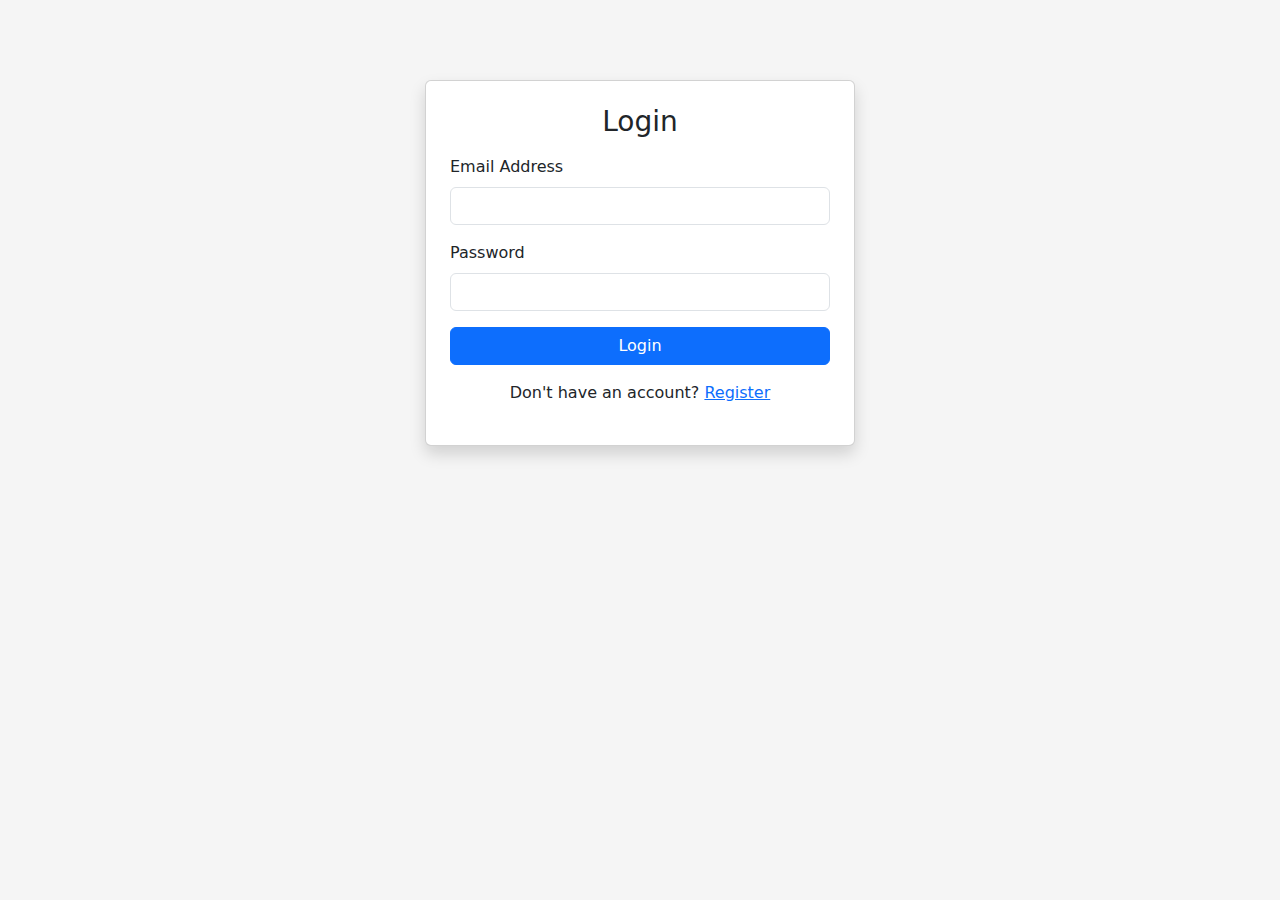
<file: index.html>
<!DOCTYPE html>
<html lang="en">
<head>
    <meta charset="UTF-8" />
    <meta name="viewport" content="width=device-width, initial-scale=1.0" />
    <title>Online Shop - Home</title>

    <!-- Bootstrap 5 -->
    <link href="https://cdn.jsdelivr.net/npm/bootstrap@5.3.0/dist/css/bootstrap.min.css" rel="stylesheet">

    <!-- Google Material Icons -->
    <link href="https://fonts.googleapis.com/icon?family=Material+Icons" rel="stylesheet">

    <!-- Material Design Lite (shadows, buttons, cards) -->
    <link rel="stylesheet" href="https://code.getmdl.io/1.3.0/material.indigo-pink.min.css">

    <!-- Custom CSS -->
    <link rel="stylesheet" href="assets/css/styles.css">

    <style>
        /* Hero section styling */
        .hero {
            height: 80vh;
            background: url('assets/images/banner.jpg') center/cover no-repeat;
            display: flex;
            align-items: center;
            justify-content: center;
            flex-direction: column;
            color: white;
            text-shadow: 0 3px 10px rgba(0,0,0,0.7);
        }

        .hero h1 {
            font-size: 3rem;
            font-weight: 700;
        }

        .hero p {
            font-size: 1.3rem;
            margin-bottom: 20px;
        }
    </style>
</head>
<body>

<!-- ===================== NAVBAR ======================= -->
<nav class="navbar navbar-expand-lg bg-dark navbar-dark shadow-lg">
    <div class="container">
        <a class="navbar-brand fw-bold" href="#">Shop</a>
        <button class="navbar-toggler" type="button" data-bs-toggle="collapse" data-bs-target="#navbarNav">
            <span class="navbar-toggler-icon"></span>
        </button>

        <div class="collapse navbar-collapse" id="navbarNav">
            <ul class="navbar-nav ms-auto" id="navLinks">
                <!-- Populated dynamically -->
            </ul>
        </div>
    </div>
</nav>

<!-- ===================== HERO SECTION ======================= -->
<section class="hero" style="background: url('https://thumbs.dreamstime.com/b/online-shopping-payment-man-using-tablet-cart-icon-digital-marketing-banking-finance-dark-blue-background-172987675.jpg') center/cover no-repeat;">
    <h1>Welcome to AllInOne</h1>
    <p>Discover the best products at amazing prices.</p>

    <a href="shop.html" class="mdl-button mdl-js-button mdl-button--raised mdl-js-ripple-effect mdl-button--colored">
        Start Shopping
    </a>
</section>


<!-- ===================== FEATURES / CATEGORIES SECTION ======================= -->
<div class="container py-5">
    <h2 class="text-center mb-4">Featured Categories</h2>

    <div class="row g-4 text-center">
        <div class="col-md-4">
            <div class="card shadow-md p-4">
                <span class="material-icons md-48">smartphone</span>
                <h4 class="mt-3">Electronics</h4>
            </div>
        </div>

        <div class="col-md-4">
            <div class="card shadow-md p-4">
                <span class="material-icons md-48">chair</span>
                <h4 class="mt-3">Furniture</h4>
            </div>
        </div>

        <div class="col-md-4">
            <div class="card shadow-md p-4">
                <span class="material-icons md-48">styler</span>
                <h4 class="mt-3">Fashion</h4>
            </div>
        </div>
    </div>
</div>


<!-- ===================== SCRIPTS ======================= -->
<script src="https://cdn.jsdelivr.net/npm/bootstrap@5.3.0/dist/js/bootstrap.bundle.min.js"></script>
<script src="https://code.getmdl.io/1.3.0/material.min.js"></script>

<script>
    // Check login status
    const loggedInUser = localStorage.getItem("loggedInUser");

    if (!loggedInUser) {
        // Redirect if not logged in
        window.location.href = "login.html";
    }

    // Navbar rendering
    const nav = document.getElementById("navLinks");

    let user = JSON.parse(localStorage.getItem("users") || "[]")
        .find(u => u.email === loggedInUser);

    const isAdmin = loggedInUser === "admin@gmail.com";

    nav.innerHTML = `
        <li class="nav-item"><a class="nav-link" href="index.html">Home</a></li>
        <li class="nav-item"><a class="nav-link" href="shop.html">Shop</a></li>
        ${isAdmin ? `<li class="nav-item"><a class="nav-link" href="add-product.html">Add Product</a></li>` : ""}
        <li class="nav-item"><a class="nav-link" href="#" id="logoutBtn">Logout</a></li>
    `;

    document.getElementById("logoutBtn").addEventListener("click", function() {
        localStorage.removeItem("loggedInUser");
        window.location.href = "login.html";
    });
</script>

</body>
</html>
</file>
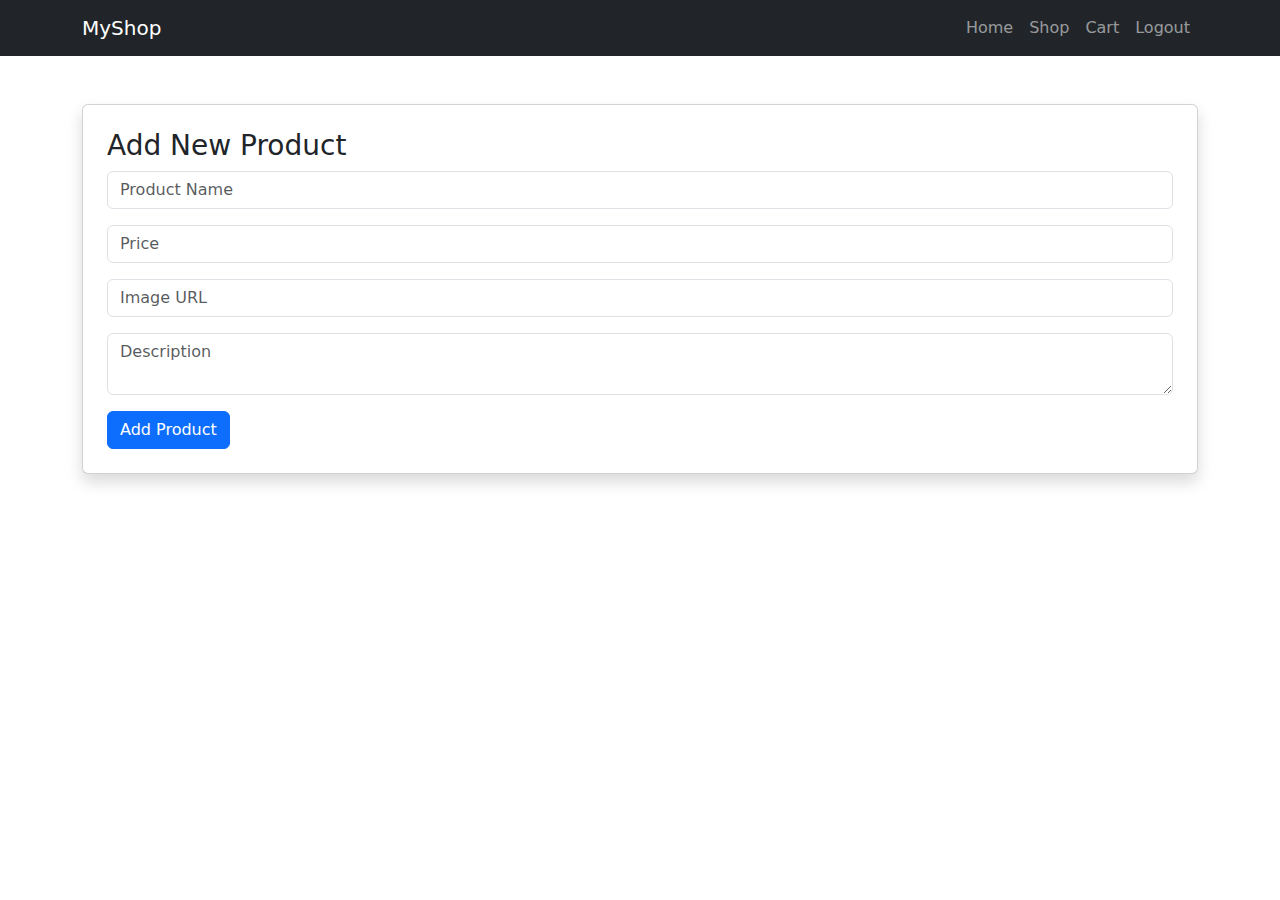
<file: add-product.html>
<!DOCTYPE html>
<html lang="en">
<head>
    <meta charset="UTF-8">
    <meta name="viewport" content="width=device-width, initial-scale=1.0">
    <title>Add Product</title>

    <link href="https://cdn.jsdelivr.net/npm/bootstrap@5.3.0/dist/css/bootstrap.min.css" rel="stylesheet">

    <link rel="stylesheet" href="https://code.getmdl.io/1.3.0/material.indigo-pink.min.css">

</head>
<body>

<!-- NAVBAR -->
<nav class="navbar navbar-expand-lg bg-dark navbar-dark">
    <div class="container">
        <a class="navbar-brand" href="index.html">MyShop</a>
        <ul class="navbar-nav ms-auto" id="navLinks"></ul>
    </div>
</nav>

<div class="container mt-5">
    <div class="card p-4 shadow">
        <h3>Add New Product</h3>

        <form id="addProductForm">
            <input type="text" class="form-control mb-3" id="name" placeholder="Product Name" required>
            <input type="number" class="form-control mb-3" id="price" placeholder="Price" required>
            <input type="text" class="form-control mb-3" id="image" placeholder="Image URL" required>

            <textarea class="form-control mb-3" id="description" placeholder="Description" required></textarea>

            <button class="btn btn-primary mdl-button mdl-js-button mdl-button--raised mdl-js-ripple-effect">
                Add Product
            </button>
        </form>
    </div>
</div>

<script src="assets/js/app.js"></script>

</body>
</html>
</file>
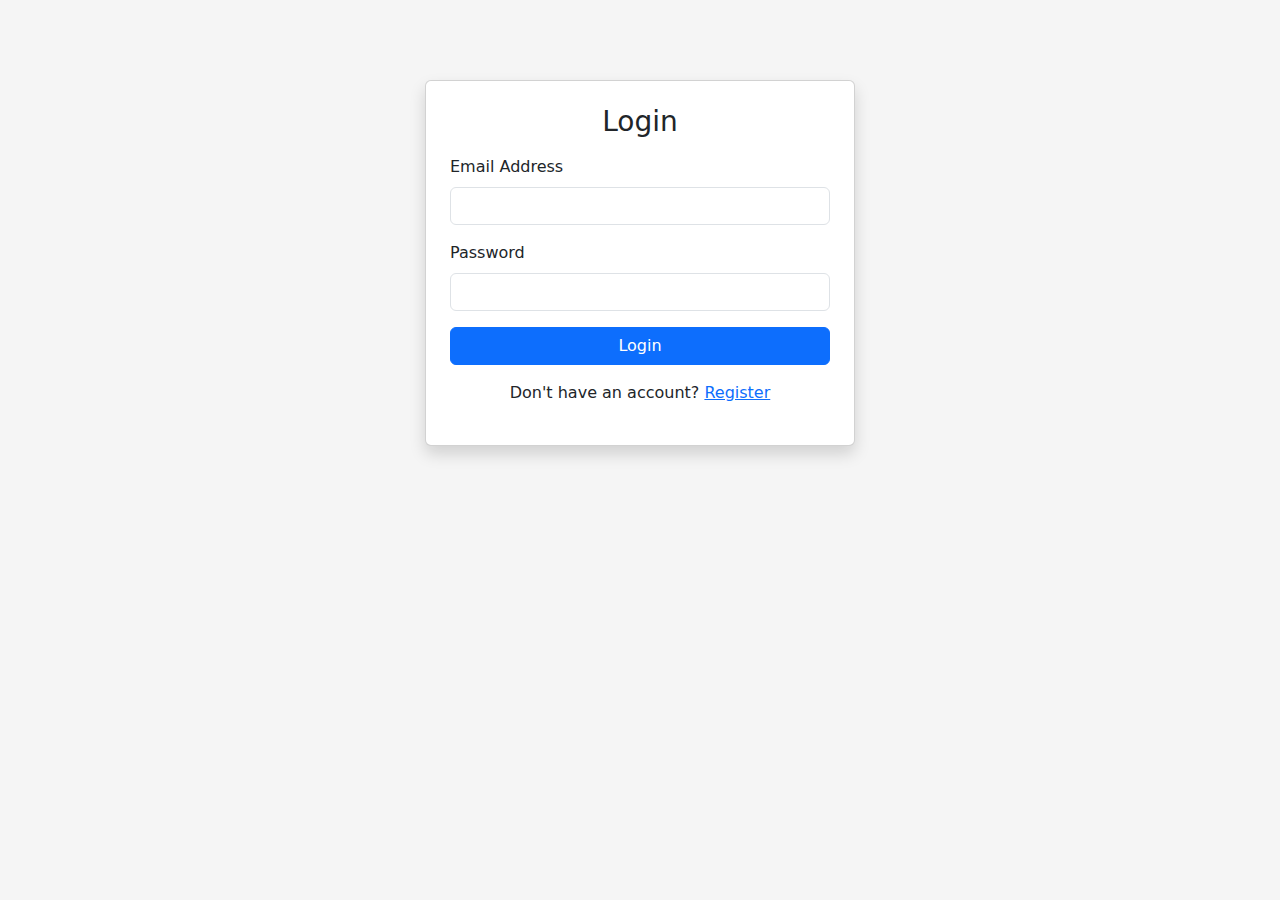
<file: Aindex.html>
<!DOCTYPE html>
<html lang="en">
<head>
    <meta charset="UTF-8">
    <meta name="viewport" content="width=device-width, initial-scale=1.0">
    <title>User Home - Online Shop</title>

    <!-- Bootstrap 5 CDN -->
    <link href="https://cdn.jsdelivr.net/npm/bootstrap@5.3.0/dist/css/bootstrap.min.css" rel="stylesheet">

    <!-- Google Material Icons -->
    <link href="https://fonts.googleapis.com/icon?family=Material+Icons" rel="stylesheet">

    <style>
        body {
            background: #f5f5f5;
            font-family: Arial, sans-serif;
        }

        /* Navbar */
        .navbar {
            box-shadow: 0 2px 10px rgba(0,0,0,0.1);
        }

        /* Hero Section */
        .hero {
            background: linear-gradient(135deg, #007bff, #6610f2);
            color: white;
            padding: 80px 20px;
            text-align: center;
            border-radius: 0 0 30px 30px;
            margin-bottom: 40px;
        }

        .hero h1 {
            font-size: 42px;
            font-weight: bold;
        }

        .hero p {
            font-size: 18px;
            margin-top: 10px;
        }

        .hero button {
            margin-top: 20px;
            padding: 12px 25px;
            border-radius: 30px;
            font-size: 18px;
        }

        /* Categories */
        .category-box {
            padding: 20px;
            border-radius: 12px;
            background: white;
            box-shadow: 0 4px 12px rgba(0,0,0,0.06);
            text-align: center;
            transition: 0.3s;
            cursor: pointer;
        }

        .category-box:hover {
            transform: translateY(-5px);
        }

        .category-icon {
            font-size: 40px;
            color: #007bff;
        }
    </style>
</head>
<body>

<!-- Navbar -->
<nav class="navbar navbar-expand-lg bg-white px-4">
    <a class="navbar-brand fw-bold" href="#">Online Shop</a>
    <button class="navbar-toggler" type="button" data-bs-toggle="collapse" data-bs-target="#navbarNav">
        <span class="navbar-toggler-icon"></span>
    </button>

    <div class="collapse navbar-collapse" id="navbarNav">
        <ul class="navbar-nav ms-auto">

            <li class="nav-item"><a class="nav-link" href="home.html">Home</a></li>

            <li class="nav-item"><a class="nav-link" href="shop.html">Shop</a></li>

            <li class="nav-item"><a class="nav-link" href="cart.html">Cart</a></li>

            <li class="nav-item"><a class="nav-link text-danger" style="cursor:pointer;" onclick="logoutUser()">Logout</a></li>
        </ul>
    </div>
</nav>

<!-- Hero Section -->
<div class="hero">
    <h1>Welcome to Our Online Store!</h1>
    <p>Your one-stop shop for electronics, fashion, gadgets, and more.</p>

    <button onclick="window.location.href='shop.html'" class="btn btn-light text-primary shadow-lg">
        Start Shopping →
    </button>
</div>

<!-- Categories Section -->
<div class="container">
    <h3 class="fw-bold mb-4">Top Categories</h3>

    <div class="row g-4">

        <div class="col-md-4">
            <div class="category-box">
                <span class="material-icons category-icon">phone_iphone</span>
                <h5 class="mt-3">Electronics</h5>
                <p>Mobiles, Laptops, Smart Devices</p>
            </div>
        </div>

        <div class="col-md-4">
            <div class="category-box">
                <span class="material-icons category-icon">shopping_bag</span>
                <h5 class="mt-3">Fashion</h5>
                <p>Men & Women Clothing</p>
            </div>
        </div>

        <div class="col-md-4">
            <div class="category-box">
                <span class="material-icons category-icon">kitchen</span>
                <h5 class="mt-3">Home Appliances</h5>
                <p>Kitchen, Living Room, Essentials</p>
            </div>
        </div>

    </div>
</div>

<script>
    // Redirect if user not logged in
    const user = localStorage.getItem("loggedInUser");

    if (!user) {
        window.location.href = "login.html";
    }

    // Logout function
    function logoutUser() {
        localStorage.removeItem("loggedInUser");
        alert("Logged out successfully.");
        window.location.href = "login.html";
    }
</script>

</body>
</html>
</file>
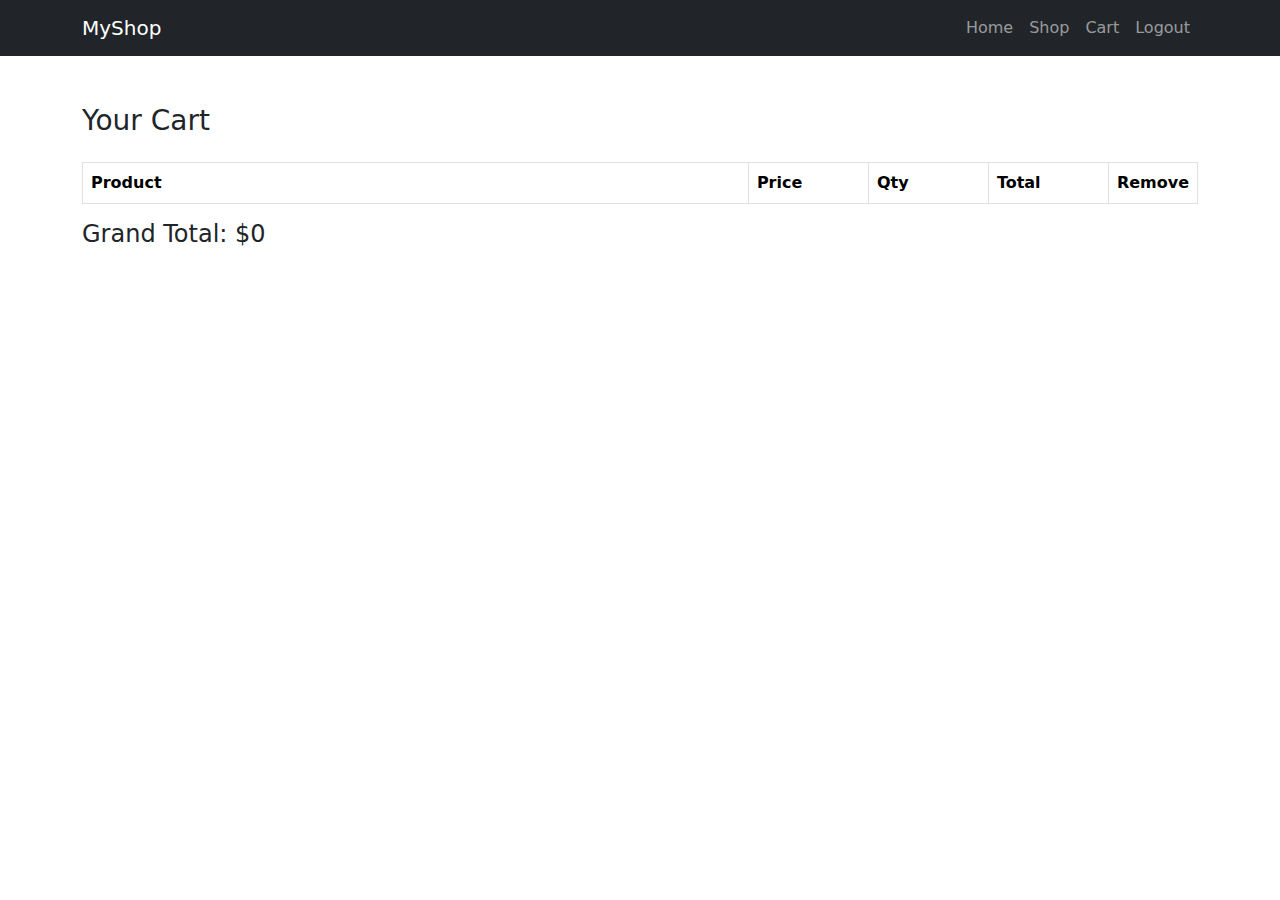
<file: cart.html>
<!DOCTYPE html>
<html lang="en">
<head>
    <meta charset="UTF-8">
    <meta name="viewport" content="width=device-width, initial-scale=1.0">
    <title>Shopping Cart</title>

    <link href="https://cdn.jsdelivr.net/npm/bootstrap@5.3.0/dist/css/bootstrap.min.css" rel="stylesheet">

    <link rel="stylesheet" href="https://code.getmdl.io/1.3.0/material.indigo-pink.min.css">

</head>
<body>

<!-- NAVBAR -->
<nav class="navbar navbar-expand-lg bg-dark navbar-dark">
    <div class="container">
        <a class="navbar-brand" href="index.html">MyShop</a>
        <ul class="navbar-nav ms-auto" id="navLinks"></ul>
    </div>
</nav>

<div class="container py-5">
    <h3>Your Cart</h3>

    <table class="table table-bordered mt-4">
        <thead>
            <tr>
                <th>Product</th>
                <th width="120">Price</th>
                <th width="120">Qty</th>
                <th width="120">Total</th>
                <th width="80">Remove</th>
            </tr>
        </thead>

        <tbody id="cartTable"></tbody>
    </table>

    <h4 class="mt-3">Grand Total: $<span id="grandTotal">0</span></h4>

</div>

<script src="assets/js/app.js"></script>

</body>
</html>
</file>
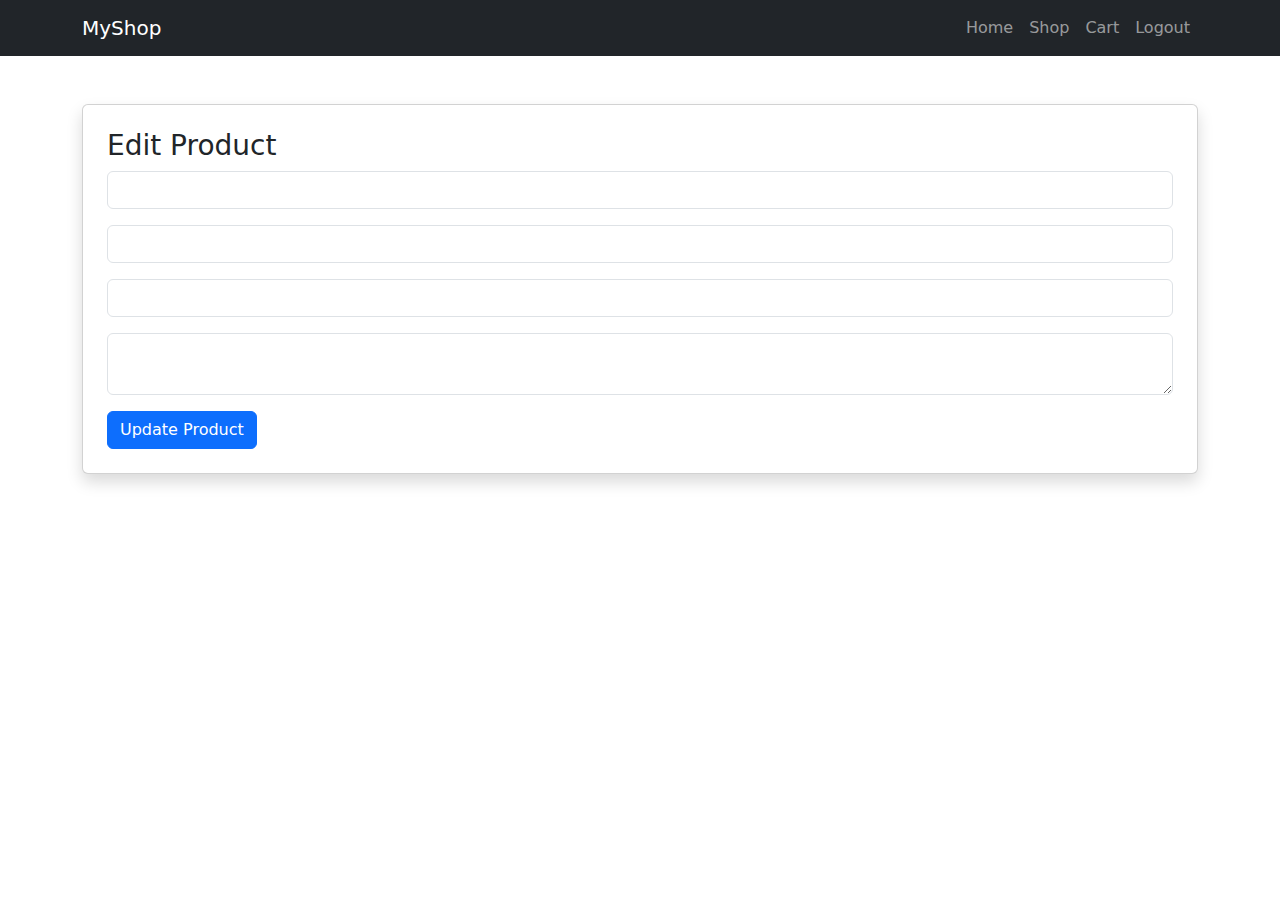
<file: edit-product.html>
<!DOCTYPE html>
<html lang="en">
<head>
    <meta charset="UTF-8">
    <meta name="viewport" content="width=device-width, initial-scale=1.0">
    <title>Edit Product</title>

    <link href="https://cdn.jsdelivr.net/npm/bootstrap@5.3.0/dist/css/bootstrap.min.css" rel="stylesheet">

    <link rel="stylesheet" href="https://code.getmdl.io/1.3.0/material.indigo-pink.min.css">

</head>
<body>

<!-- NAVBAR -->
<nav class="navbar navbar-expand-lg bg-dark navbar-dark">
    <div class="container">
        <a class="navbar-brand" href="index.html">MyShop</a>
        <ul class="navbar-nav ms-auto" id="navLinks"></ul>
    </div>
</nav>

<div class="container mt-5">
    <div class="card p-4 shadow">
        <h3>Edit Product</h3>

        <form id="editProductForm">
            <input type="text" class="form-control mb-3" id="name" required>
            <input type="number" class="form-control mb-3" id="price" required>
            <input type="text" class="form-control mb-3" id="image" required>
            <textarea class="form-control mb-3" id="description" required></textarea>

            <button class="btn btn-primary mdl-button mdl-js-button mdl-button--raised mdl-js-ripple-effect">
                Update Product
            </button>
        </form>
    </div>
</div>

<script src="assets/js/app.js"></script>

</body>
</html>
</file>
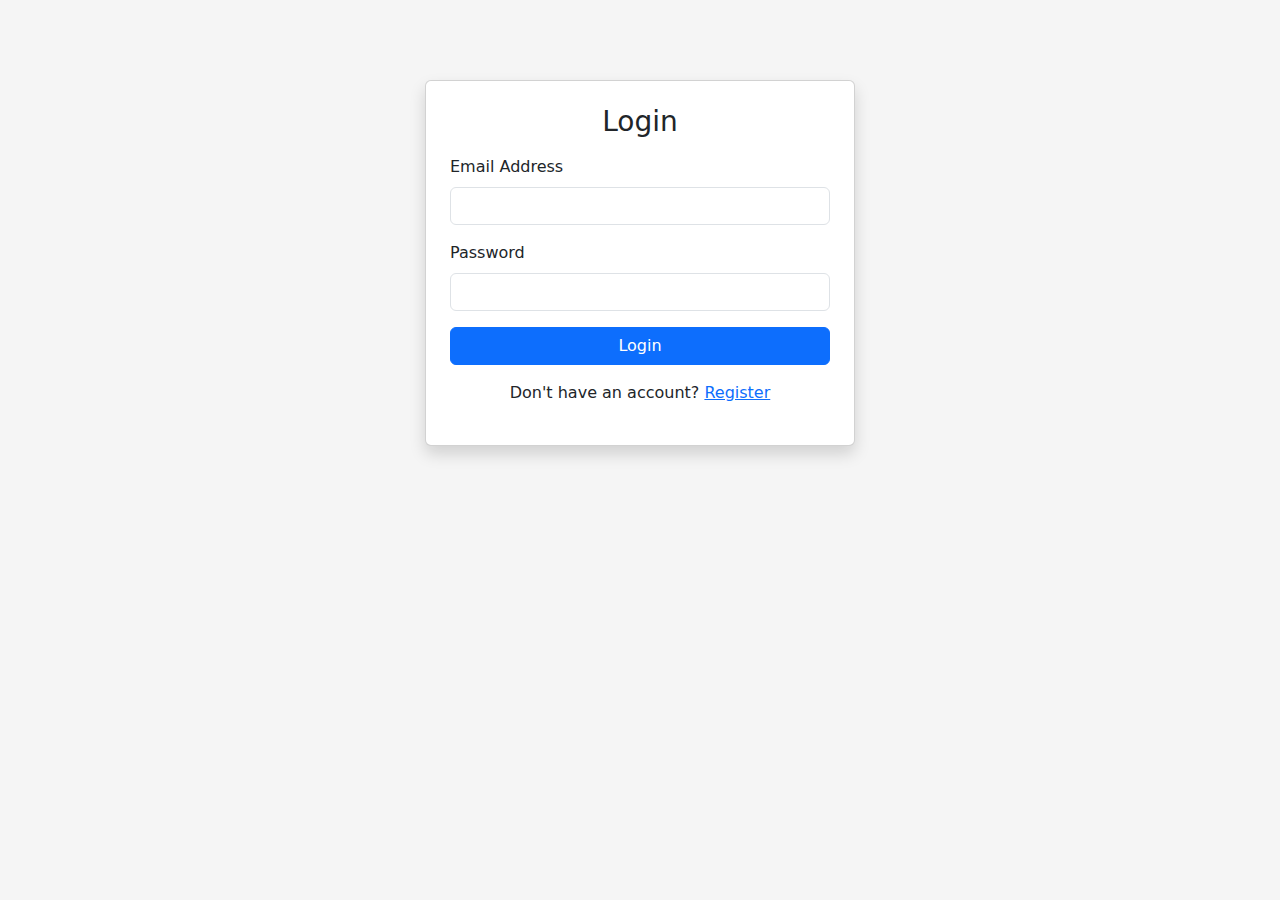
<file: login.html>
<!DOCTYPE html>
<html lang="en">
<head>
    <meta charset="UTF-8">
    <meta name="viewport" content="width=device-width, initial-scale=1.0">
    <title>Login - Online Shop</title>

    <!-- Bootstrap 5 -->
    <link href="https://cdn.jsdelivr.net/npm/bootstrap@5.3.0/dist/css/bootstrap.min.css" rel="stylesheet">

    <!-- Google Material Icons -->
    <link href="https://fonts.googleapis.com/icon?family=Material+Icons" rel="stylesheet">

    <!-- Material Design Lite -->
    <link rel="stylesheet" href="https://code.getmdl.io/1.3.0/material.indigo-pink.min.css">

    <style>
        body {
            background: #f5f5f5;
        }

        .login-card {
            max-width: 430px;
            margin: auto;
            margin-top: 80px;
        }

        .snackbar {
            visibility: hidden;
            min-width: 250px;
            background-color: #323232;
            color: #fff;
            text-align: center;
            border-radius: 5px;
            padding: 14px;
            position: fixed;
            left: 50%;
            bottom: 30px;
            transform: translateX(-50%);
            z-index: 1000;
        }

        .snackbar.show {
            visibility: visible;
            animation: fadein 0.5s, fadeout 0.5s 2.5s;
        }

        @keyframes fadein {
            from { bottom: 0; opacity: 0; }
            to { bottom: 30px; opacity: 1; }
        }

        @keyframes fadeout {
            from { bottom: 30px; opacity: 1; }
            to { bottom: 0; opacity: 0; }
        }
    </style>
</head>
<body>

<div class="container">
    <div class="card shadow login-card">
        <div class="card-body p-4">

            <h3 class="text-center mb-3">Login</h3>

            <!-- Login Form -->
            <form id="loginForm">
                <div class="mb-3">
                    <label class="form-label">Email Address</label>
                    <input type="email" id="email" class="form-control mdl-textfield__input" required>
                </div>

                <div class="mb-3">
                    <label class="form-label">Password</label>
                    <input type="password" id="password" class="form-control mdl-textfield__input" required>
                </div>

                <button type="submit" 
                        class="btn btn-primary w-100 mdl-button mdl-js-button mdl-button--raised mdl-js-ripple-effect">
                    Login
                </button>

                <p class="text-center mt-3">
                    Don't have an account?
                    <a href="register.html">Register</a>
                </p>
            </form>

        </div>
    </div>
</div>

<!-- Snackbar -->
<div id="snackbar" class="snackbar">Invalid credentials!</div>

<!-- Scripts -->
<script src="https://cdn.jsdelivr.net/npm/bootstrap@5.3.0/dist/js/bootstrap.bundle.min.js"></script>
<script src="https://code.getmdl.io/1.3.0/material.min.js"></script>

<script>
    const loginForm = document.getElementById("loginForm");

    loginForm.addEventListener("submit", function(e) {
        e.preventDefault();

        let email = document.getElementById("email").value.trim();
        let password = document.getElementById("password").value.trim();

        if (!email || !password) {
            showSnackbar("Please fill out all fields");
            return;
        }

        // Get users from LocalStorage
        let users = JSON.parse(localStorage.getItem("users") || "[]");

        // Check admin login
        if (email === "admin@gmail.com" && password === "admin123") {
            localStorage.setItem("loggedInUser", email);
            window.location.href = "index.html";
            return;
        }

        // Check normal users
        let user = users.find(u => u.email === email && u.password === password);

        if (!user) {
            showSnackbar("Invalid credentials!");
            return;
        }

        // Successful login
        localStorage.setItem("loggedInUser", email);
        window.location.href = "index.html";
    });

    function showSnackbar(message) {
        const bar = document.getElementById("snackbar");
        bar.innerText = message;
        bar.classList.add("show");
        setTimeout(() => bar.classList.remove("show"), 3000);
    }
</script>

</body>
</html>
</file>
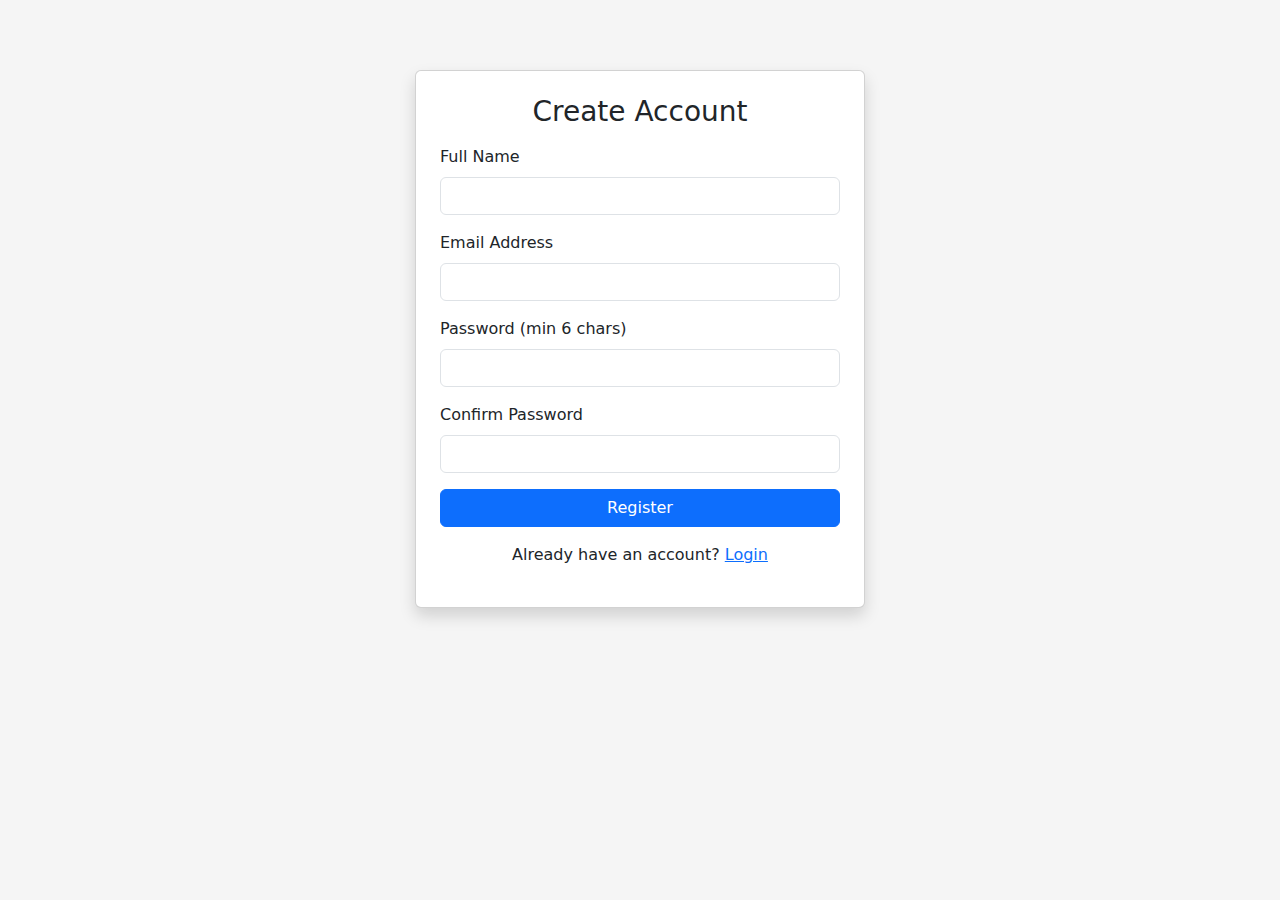
<file: register.html>
<!DOCTYPE html>
<html lang="en">
<head>
    <meta charset="UTF-8">
    <meta name="viewport" content="width=device-width, initial-scale=1.0">
    <title>Register - Online Shop</title>

    <!-- Bootstrap 5 -->
    <link href="https://cdn.jsdelivr.net/npm/bootstrap@5.3.0/dist/css/bootstrap.min.css" rel="stylesheet">

    <!-- Google Material Icons -->
    <link href="https://fonts.googleapis.com/icon?family=Material+Icons" rel="stylesheet">

    <!-- Material Design Lite -->
    <link rel="stylesheet" href="https://code.getmdl.io/1.3.0/material.indigo-pink.min.css">

    <style>
        body {
            background: #f5f5f5;
        }

        .register-card {
            max-width: 450px;
            margin: auto;
            margin-top: 70px;
        }

        .snackbar {
            visibility: hidden;
            min-width: 250px;
            background-color: #323232;
            color: #fff;
            text-align: center;
            border-radius: 5px;
            padding: 14px;
            position: fixed;
            left: 50%;
            bottom: 30px;
            transform: translateX(-50%);
            z-index: 1000;
        }

        .snackbar.show {
            visibility: visible;
            animation: fadein 0.5s, fadeout 0.5s 2.5s;
        }

        @keyframes fadein {
            from {bottom: 0; opacity: 0;}
            to {bottom: 30px; opacity: 1;}
        }

        @keyframes fadeout {
            from {bottom: 30px; opacity: 1;}
            to {bottom: 0; opacity: 0;}
        }
    </style>
</head>
<body>

<div class="container">
    <div class="card shadow register-card">
        <div class="card-body p-4">
            <h3 class="text-center mb-3">Create Account</h3>

            <!-- Registration Form -->
            <form id="registerForm">
                <div class="mb-3">
                    <label class="form-label">Full Name</label>
                    <input type="text" id="name" class="form-control mdl-textfield__input" required>
                </div>

                <div class="mb-3">
                    <label class="form-label">Email Address</label>
                    <input type="email" id="email" class="form-control mdl-textfield__input" required>
                </div>

                <div class="mb-3">
                    <label class="form-label">Password (min 6 chars)</label>
                    <input type="password" id="password" class="form-control mdl-textfield__input" required>
                </div>

                <div class="mb-3">
                    <label class="form-label">Confirm Password</label>
                    <input type="password" id="confirmPassword" class="form-control mdl-textfield__input" required>
                </div>

                <button type="submit" 
                        class="btn btn-primary w-100 mdl-button mdl-js-button mdl-button--raised mdl-js-ripple-effect">
                    Register
                </button>

                <p class="text-center mt-3">
                    Already have an account?
                    <a href="login.html">Login</a>
                </p>
            </form>
        </div>
    </div>
</div>

<!-- Snackbar -->
<div id="snackbar" class="snackbar">Account created successfully!</div>

<!-- Scripts -->
<script src="https://cdn.jsdelivr.net/npm/bootstrap@5.3.0/dist/js/bootstrap.bundle.min.js"></script>
<script src="https://code.getmdl.io/1.3.0/material.min.js"></script>

<script>
    const form = document.getElementById("registerForm");

    form.addEventListener("submit", function(e) {
        e.preventDefault();

        let name = document.getElementById("name").value.trim();
        let email = document.getElementById("email").value.trim();
        let password = document.getElementById("password").value.trim();
        let confirmPassword = document.getElementById("confirmPassword").value.trim();

        // Basic validation
        if (!name || !email || !password || !confirmPassword) {
            showSnackbar("All fields are required");
            return;
        }

        if (!validateEmail(email)) {
            showSnackbar("Invalid email format");
            return;
        }

        if (password.length < 6) {
            showSnackbar("Password must be at least 6 characters");
            return;
        }

        if (password !== confirmPassword) {
            showSnackbar("Passwords do not match");
            return;
        }

        // Get existing users
        let users = JSON.parse(localStorage.getItem("users") || "[]");

        // Check for duplicate email
        if (users.some(user => user.email === email)) {
            showSnackbar("Email already registered");
            return;
        }

        // Create new user
        const newUser = {
            id: Date.now(),
            name,
            email,
            password
        };

        users.push(newUser);
        localStorage.setItem("users", JSON.stringify(users));

        showSnackbar("Registration successful!");

        setTimeout(() => {
            window.location.href = "login.html";
        }, 2000);
    });

    function validateEmail(email) {
        return /\S+@\S+\.\S+/.test(email);
    }

    function showSnackbar(message) {
        const bar = document.getElementById("snackbar");
        bar.innerText = message;
        bar.classList.add("show");
        setTimeout(() => bar.classList.remove("show"), 3000);
    }
</script>

</body>
</html>
</file>
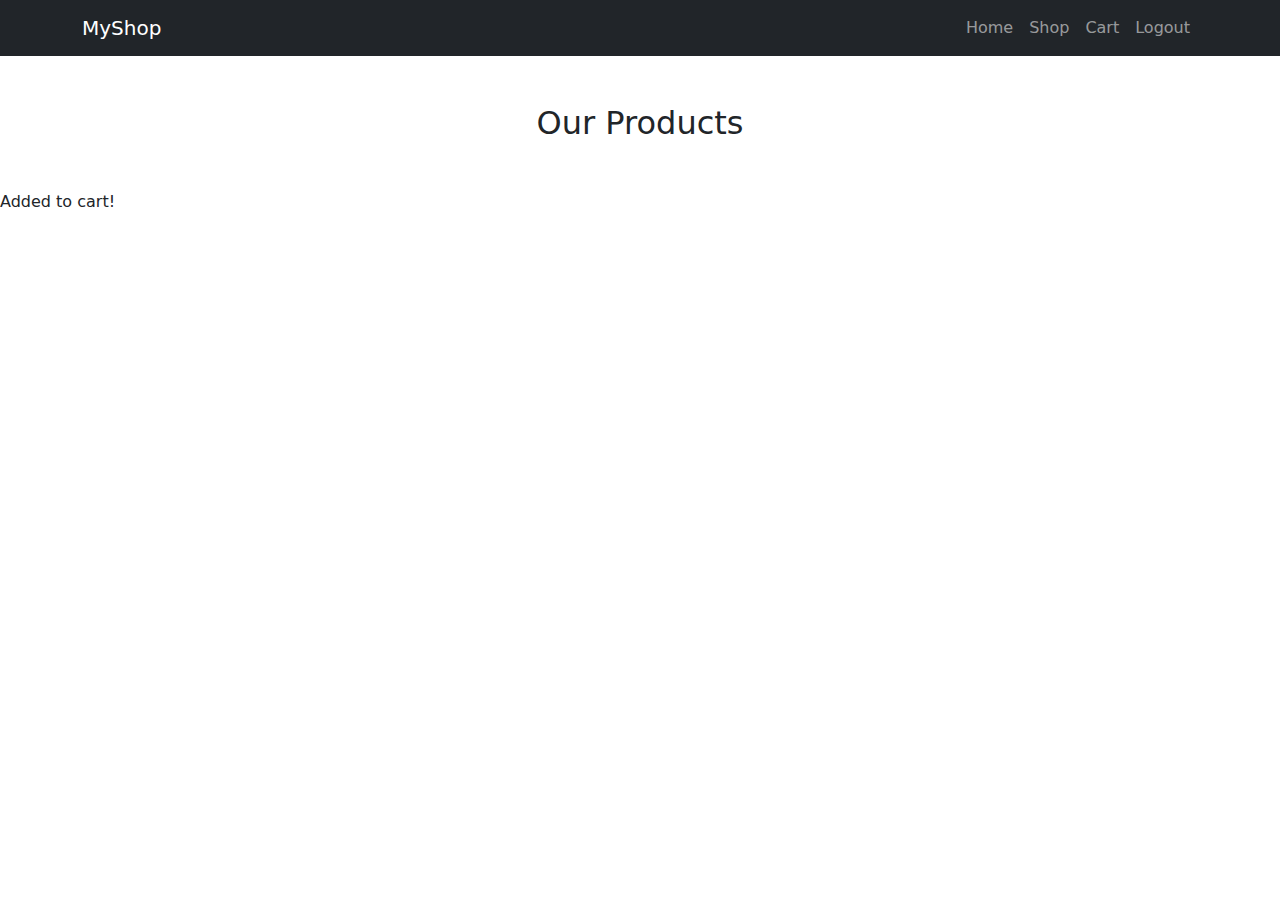
<file: shop.html>
<!DOCTYPE html>
<html lang="en">
<head>
    <meta charset="UTF-8">
    <meta name="viewport" content="width=device-width, initial-scale=1.0">
    <title>Shop</title>

    <!-- Bootstrap -->
    <link href="https://cdn.jsdelivr.net/npm/bootstrap@5.3.0/dist/css/bootstrap.min.css" rel="stylesheet">

    <!-- Material Design Lite -->
    <link rel="stylesheet" href="https://code.getmdl.io/1.3.0/material.indigo-pink.min.css">

    <!-- Icons -->
    <link href="https://fonts.googleapis.com/icon?family=Material+Icons" rel="stylesheet">

    <style>
        .product-card img {
            height: 200px;
            object-fit: cover;
        }
    </style>
</head>
<body>

<!-- NAVBAR -->
<nav class="navbar navbar-expand-lg bg-dark navbar-dark">
    <div class="container">
        <a class="navbar-brand" href="index.html">MyShop</a>

        <ul class="navbar-nav ms-auto" id="navLinks"></ul>
    </div>
</nav>

<div class="container py-5">
    <h2 class="text-center mb-4">Our Products</h2>

    <div class="row g-4" id="productList"></div>
</div>

<!-- Snackbar -->
<div id="snackbar" class="snackbar">Added to cart!</div>

<script src="https://cdn.jsdelivr.net/npm/bootstrap@5.3.0/dist/js/bootstrap.bundle.min.js"></script>
<script src="https://code.getmdl.io/1.3.0/material.min.js"></script>

<script src="assets/js/app.js"></script>

</body>
</html>
</file>
<file: assets/css/styles.css>
/* -----------------------------------------------------
   GLOBAL
----------------------------------------------------- */
body {
    background-color: #f5f5f5;
    font-family: "Roboto", sans-serif;
}

h1, h2, h3, h4 {
    font-weight: 600;
}

/* -----------------------------------------------------
   NAVBAR
----------------------------------------------------- */
.navbar-brand {
    font-size: 1.6rem;
    font-weight: bold;
}

.nav-link {
    padding-left: 15px !important;
    padding-right: 15px !important;
    font-size: 1.05rem;
}

.nav-link:hover {
    color: #ffc107 !important;
}

/* -----------------------------------------------------
   HERO / HOME PAGE
----------------------------------------------------- */
.hero-section {
    background: linear-gradient(to right, rgba(0,0,0,.7), rgba(0,0,0,.4)),
                url('../img/hero-bg.jpg') center/cover no-repeat;
    padding: 100px 20px;
    color: white;
    text-align: center;
    border-radius: 15px;
    margin-top: 30px;
}

.hero-section h1 {
    font-size: 3rem;
    margin-bottom: 15px;
}

/* -----------------------------------------------------
   PRODUCT CARDS
----------------------------------------------------- */
.product-card {
    border-radius: 12px !important;
    overflow: hidden;
    transition: 0.3s ease;
    background: white;
}

.product-card:hover {
    transform: translateY(-6px);
    box-shadow: 0 10px 25px rgba(0,0,0,0.15);
}

.product-card img {
    height: 220px;
    width: 100%;
    object-fit: cover;
}

.product-card .card-body h5 {
    font-weight: 600;
    margin-bottom: 8px;
}

/* -----------------------------------------------------
   BUTTONS
----------------------------------------------------- */
.btn-primary,
.mdl-button--raised {
    border-radius: 8px !important;
}

.btn-danger {
    border-radius: 8px !important;
}

/* Admin action buttons */
.admin-buttons a,
.admin-buttons button {
    width: 48%;
}

/* -----------------------------------------------------
   FORMS
----------------------------------------------------- */
form input,
form textarea {
    border-radius: 8px !important;
    border: 1px solid #ccc;
    padding: 12px;
    font-size: 1rem;
}

form input:focus,
form textarea:focus {
    border-color: #3f51b5;
    box-shadow: 0 0 5px rgba(63,81,181,0.4);
}

/* -----------------------------------------------------
   ADD / EDIT PRODUCT PAGE
----------------------------------------------------- */
.card {
    border-radius: 15px;
}

.card h3 {
    margin-bottom: 20px;
}

/* -----------------------------------------------------
   CART TABLE
----------------------------------------------------- */
table {
    background: white;
    border-radius: 10px;
    overflow: hidden;
}

table th {
    background: #343a40;
    color: white;
    font-weight: 500;
}

table td {
    vertical-align: middle;
}

table input[type="number"] {
    width: 80px;
    padding: 6px;
    border-radius: 6px;
    border: 1px solid #bbb;
}

/* -----------------------------------------------------
   SNACKBAR
----------------------------------------------------- */
.snackbar {
    visibility: hidden;
    min-width: 250px;
    background-color: #323232;
    color: #fff;
    text-align: center;
    border-radius: 8px;
    padding: 14px;
    position: fixed;
    z-index: 9999;
    left: 50%;
    bottom: 40px;
    transform: translateX(-50%);
    font-size: 1rem;
    transition: visibility 0s, opacity 0.4s ease;
    opacity: 0;
}

.snackbar.show {
    visibility: visible;
    opacity: 1;
}

/* -----------------------------------------------------
   FOOTER
----------------------------------------------------- */
.footer {
    padding: 25px 0;
    text-align: center;
    background: #222;
    color: #ddd;
    margin-top: 40px;
}

.footer a {
    color: #ffc107;
}

/* -----------------------------------------------------
   RESPONSIVE
----------------------------------------------------- */
@media (max-width: 768px) {
    .hero-section h1 {
        font-size: 2.3rem;
    }

    .admin-buttons {
        display: flex;
        flex-direction: column;
    }

    .admin-buttons a,
    .admin-buttons button {
        width: 100%;
        margin-bottom: 10px;
    }
}
</file>
